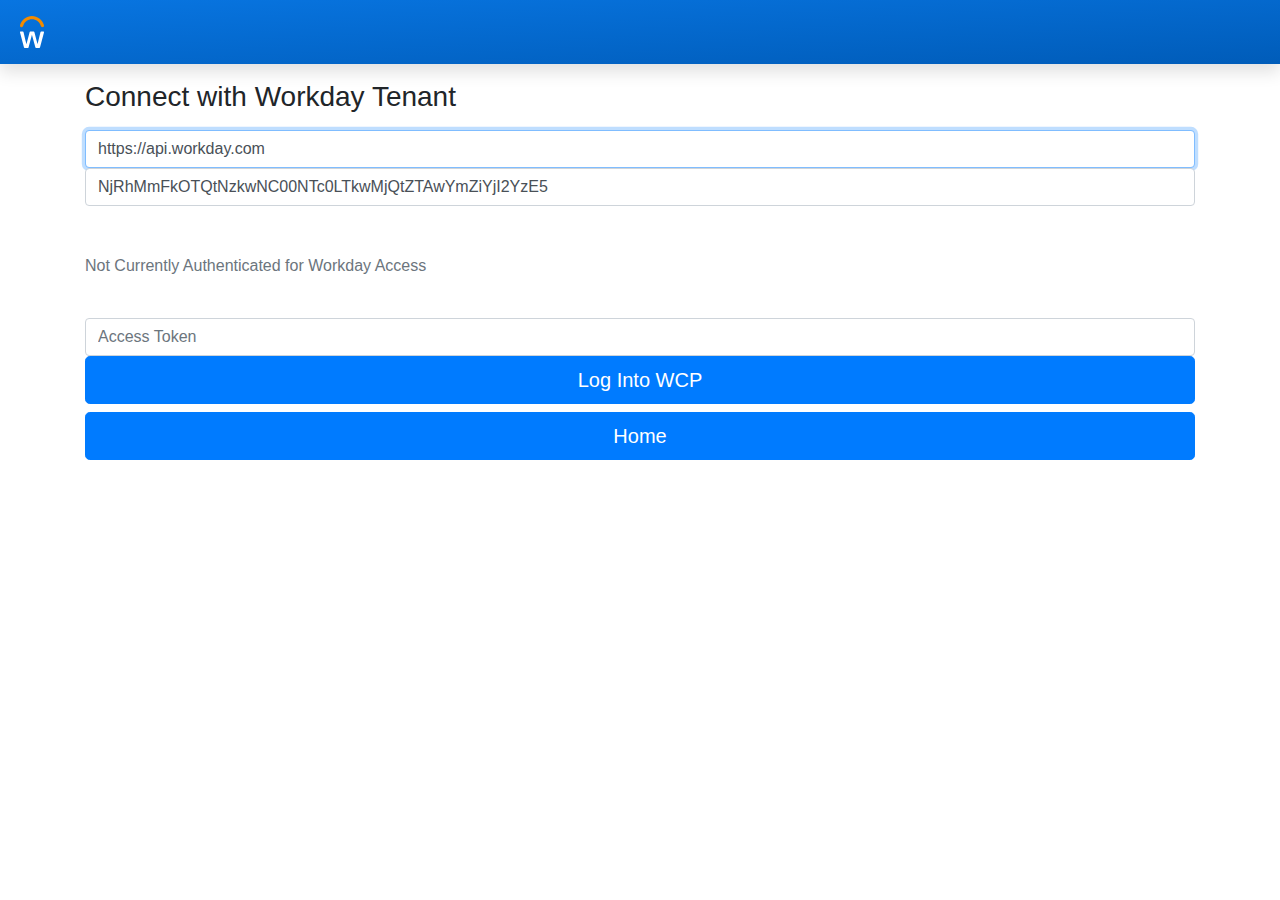
<file: login.html>
<!DOCTYPE html>

<html>

<head>
    <title>Workday Kanban REST API Demo</title>
    <script src="lib/jquery/jquery.min.js"></script>
    <script src="js/jsfuncs.js"></script>
    <script src="js/login.js"></script>
    <link href="kanban.css" rel=stylesheet type="text/css">

    <!-- Favicons -->
    <link href="img/favicon.ico" rel="icon">
    <link rel="icon" type="image/png" href="img/favicon-32x32.png" sizes="32x32" />
    <link rel="icon" type="image/png" href="img/favicon-16x16.png" sizes="16x16" />

    <!-- Bootstrap core CSS -->
    <link href="lib/bootstrap/css/bootstrap.min.css" rel="stylesheet">
</head>

<body>

    <nav class="navbar navbar-expand-sm sticky-top css-2t4gi3-Header__HeaderShell">
        <a class="navbar-brand" href="#"><img src="img/ck-dub-logo-white.svg" height="32" width="32" alt="Workday" class="img-fluid"></a>
    </nav>

<p></p>
<section class="container">
<div class="form-signin">

    <h1 class="h3 mb-3 font-weight-normal">Connect with Workday Tenant</h1>

    <div id="loginfields">
        <label for="wdurl" class="sr-only">Workday URL:</label>
        <input type="text" id="wdurl" value="https://api.workday.com"  class="form-control" placeholder="Workday URL" required autofocus>
        <label for="clientID" class="sr-only">API Client ID</label>
        <input type="text" id="clientID" size = "32" value="NjRhMmFkOTQtNzkwNC00NTc0LTkwMjQtZTAwYmZiYjI2YzE5" class="form-control" placeholder="API Client ID" required>
        <p class="mt-5 mb-3 text-muted" id="pageData" />
        <div id="tokendiv"><label for="token"  ></label>
            <input type="text" id="token" size = "32" class="form-control" placeholder="Access Token"></div>
    </div>
    <button class="btn btn-lg btn-primary btn-block" id="login" onclick="genToken()">Log Into WCP</button>
    <button class="btn btn-lg btn-primary btn-block" id="next" onclick="toHome()">Home</button>

    </div>
</section>

</body>
<script>Initialize();</script>  <!-- called onload - see jsfuncs.js -->
</html>
</file>
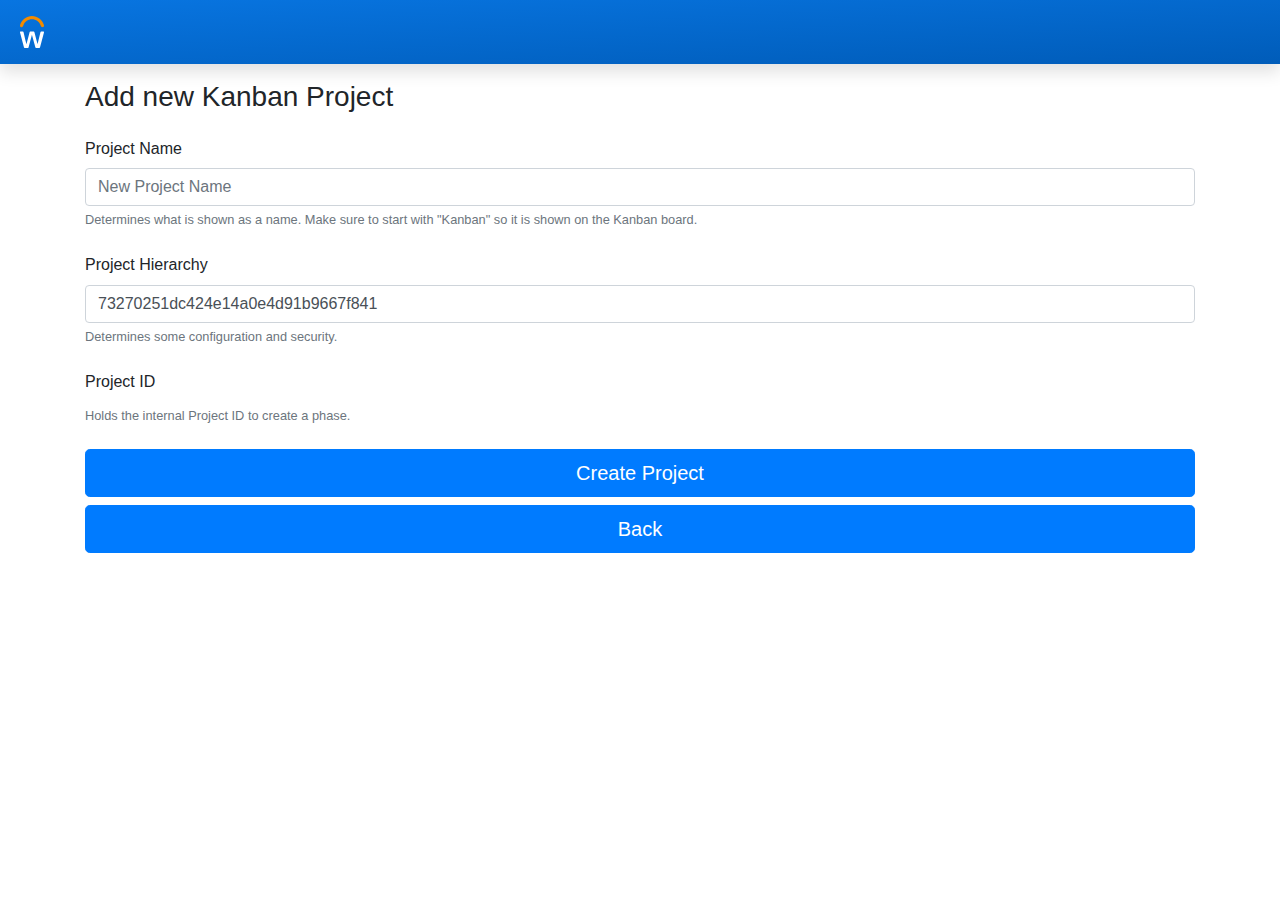
<file: newProject.html>
<!DOCTYPE html>

<html>
<head>
    <title>Workday Kanban REST API Demo</title>
    <script src="lib/jquery/jquery.min.js"></script>
    <script src="lib/jquery/jquery-migrate.min.js"></script>
    <script src="lib/bootstrap/js/bootstrap.bundle.min.js"></script>
    <!-- javascrip library for this page-->
    <script src="js/jsfuncs.js"></script>
    <script src="js/newProject.js"></script>

    <!-- Bootstrap CSS File -->
    <link href="lib/bootstrap/css/bootstrap.min.css" rel="stylesheet">
    <link href="kanban.css" rel=stylesheet type="text/css">

    <!-- Favicons -->
    <link href="img/favicon.ico" rel="icon">
    <link rel="icon" type="image/png" href="img/favicon-32x32.png" sizes="32x32" />
    <link rel="icon" type="image/png" href="img/favicon-16x16.png" sizes="16x16" />

</head>

<!------ Include the above in your HEAD tag ---------->
<body>

<nav class="navbar navbar-dark navbar-expand-sm sticky-top css-2t4gi3-Header__HeaderShell">
    <a class="navbar-brand" href="#"><img src="img/ck-dub-logo-white.svg" height="32" width="32" alt="Workday" class="img-fluid"></a>
</nav>

<p></p>
<section class="container">


    <h1 class="h3 mb-3 font-weight-normal">Add new Kanban Project</h1>


    <label for="projectName" class="col-form-label">Project Name</label>
    <input type="text" id="projectName" class="form-control" placeholder="New Project Name" required>
    <small id="kanbanHelp" class="form-text text-muted">Determines what is shown as a name. Make sure to start with "Kanban" so it is shown on the Kanban board.</small>
    <br>
    <label for="projectHierarchy" class="">Project Hierarchy</label>
    <input type="text" id="projectHierarchy" class="form-control" placeholder="Project Hierarchy WID" value="73270251dc424e14a0e4d91b9667f841" required>
    <small id="projectHierHelp" class="form-text text-muted">Determines some configuration and security.</small>
    <br>
    <label for="projectID" class="">Project ID</label>
    <input type="text" id="projectID" class="form-control" placeholder="Project WID" value="" disabled>
    <small id="projectIDHelp" class="form-text text-muted">Holds the internal Project ID to create a phase.</small>

    <br>
    <div class="alert alert-success" id="usermsg" role="alert">
        Project has been created successfully!
    </div>
    <div class="alert alert-success" id="usermsg2" role="alert">
        Project Phase has been created successfully! You are good to go!
    </div>

    <button class="btn btn-lg btn-primary btn-block" id="createProject" onclick="createProject();">Create Project</button>
    <button class="btn btn-lg btn-primary btn-block" id="createPhase" onclick="createPhase();">Create Phase</button>
    <button class="btn btn-lg btn-primary btn-block" id="next" onclick="window.location.href = 'kanban.html'">Back</button>


</section>

</body>
<script>
    loadPage();
</script>
</html>
</file>
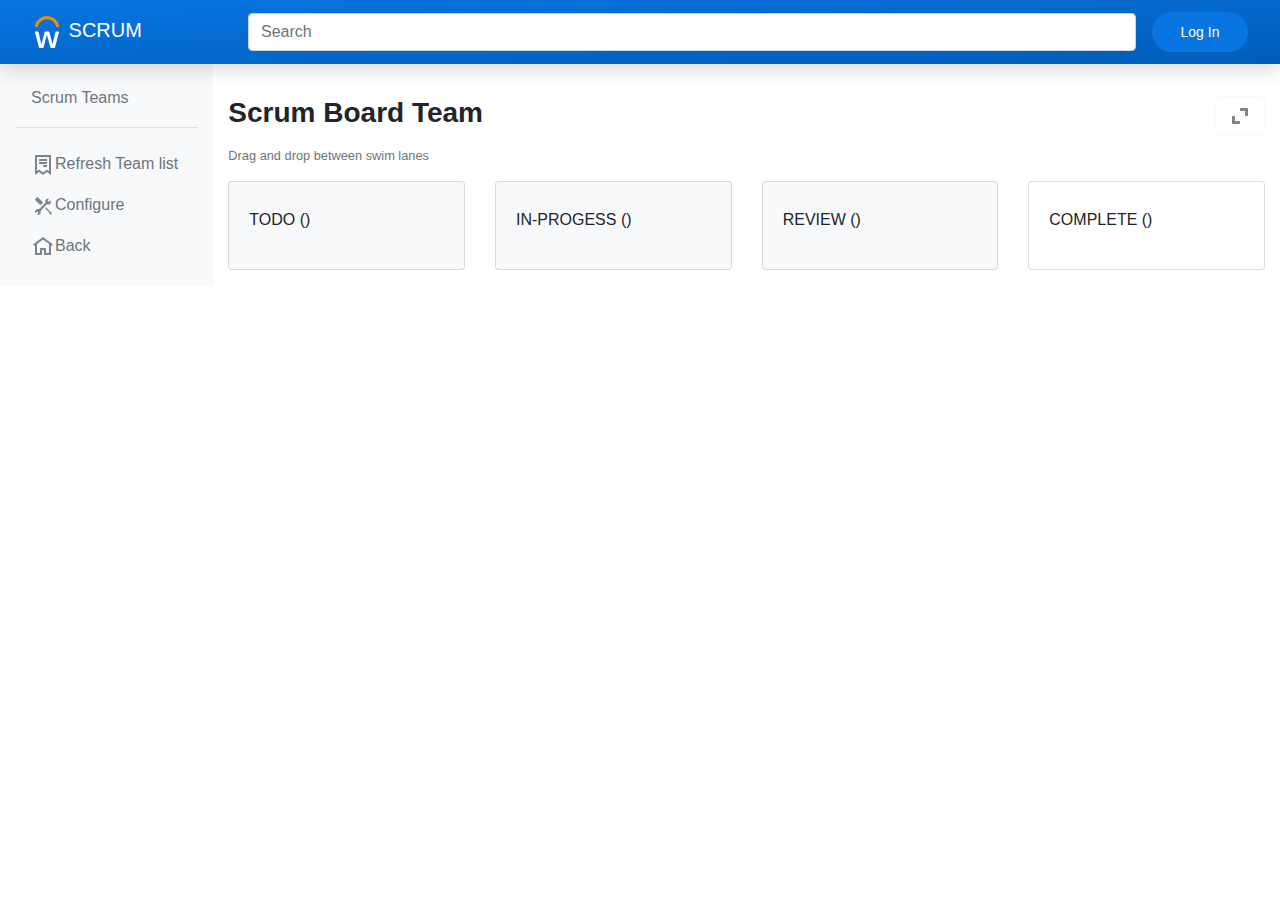
<file: scrum.html>
<!DOCTYPE html>

<html>
<head>
    <title>Workday Project REST API Demo</title>
    <script src="lib/jquery/jquery.min.js"></script>
    <script src="lib/jquery/jquery-migrate.min.js"></script>
    <script src="lib/bootstrap/js/bootstrap.bundle.min.js"></script>

    <!-- javascrip library for this page-->
    <script src="js/scrum.js"></script>
    <script src="js/jsfuncs.js"></script>
    <script src="js/agileCore.js"></script>
    <!-- Bootstrap CSS File -->
    <link href="lib/bootstrap/css/bootstrap.min.css" rel="stylesheet">
    <link href="kanban.css" rel=stylesheet type="text/css">

    <!-- Favicons -->
    <link href="img/favicon.ico" rel="icon">
    <link rel="icon" type="image/png" href="img/favicon-32x32.png" sizes="32x32" />
    <link rel="icon" type="image/png" href="img/favicon-16x16.png" sizes="16x16" />

    <style>
        .wrapper {
            display: flex;
            align-items: stretch;
        }

        #sidebar.active
        {
            margin-left: -250px;
        }
    </style>

</head>

<!------ Include the above in your HEAD tag ---------->
<body>
    <nav class="navbar navbar-expand-sm sticky-top css-2t4gi3-Header__HeaderShell">
        <a class="navbar-brand col-sm-3 col-md-2 mr-0"><img src="img/ck-dub-logo-white.svg" height="32" width="32" alt="Workday" class="img-fluid"> SCRUM</a>
        <input class="form-control css-1c3oqol-SearchBar__SearchForm" onkeyup="searchTasks();" type="text" id="searchBar" placeholder="Search" aria-label="Search" data-cip-id="cIPJQ342845639">
        <ul class="navbar-nav px-3">
            <li class="nav-item text-nowrap">
                <button class="css-qe36ns-ButtonBase__ButtonBaseCon" id="LogIn2" onclick="window.location.href = 'login.html'">Log In</button>
            </li>
        </ul>
    </nav>
<div class="container-fluid">
<div id="sidebar" class="row wrapper">
    <nav class="col-md-2 d-none d-md-block bg-light sidebar">
        <h6 class="sidebar-heading d-flex justify-content-between align-items-center px-3 mt-4 mb-1 text-muted"><span>Scrum Teams</span></h6>
        <div id="dynSide"></div>
        <div class="sidebar-sticky">
        </div>
    </nav>
    <main role="main" class="col-md-9 ml-sm-auto col-lg-10 pt-3">
        <div class="row">
            <span class="container pt-3 col-sm">
            <h3 id='teamName' class="font-weight-bold text-black">Scrum Board Team</h3>
            <p id="projectButtons"></p>
                <p id="projectButtonsTest"></p>
             </span>
            <!--<span class="container pt-3 col-sm" id="chart"></span>-->
            <div class="container pt-3 col-sm" ><span id="sprints"></span>
                <button class="btn btn-outline-light float-md-right" id="Collapse" onclick="collapse();"><img id="collapseButton" src="img/wd-icon-fullscreen.svg"></button>
                <div id="progressbar" class="progress">
                    <div class="progress-bar" role="progressbar" id="progressToDo" style="width: 15%" aria-valuenow="15" aria-valuemin="0" aria-valuemax="100"></div>
                    <div class="progress-bar bg-info" role="progressbar" id="progressInProg" style="width: 30%" aria-valuenow="30" aria-valuemin="0" aria-valuemax="100"></div>
                    <div class="progress-bar bg-success" role="progressbar" id="progressReview" style="width: 20%" aria-valuenow="20" aria-valuemin="0" aria-valuemax="100"></div>
                </div>
            </div>

        </div>

        <button class="btn btn-md btn-primary" id="addTask" onclick="addTask();">Add new Task</button>
        <button class="btn btn-md btn-secondary" id="refresh" onclick="loadScrumBoard($('#projectID').val());">Refresh</button>
        <div class="small text-secondary">Drag and drop between swim lanes</div>

            <div id="board" class="row flex-row flex-sm-nowrap py-3">
                <div class="col-sm-6 col-md-4 col-xl-3">
                    <div class="card bg-light">
                        <div id="ToDo" class="card-body">
                            <h6 class="card-title text-uppercase text-truncate py-2">ToDo ()</h6>
                            <!-- Placeholder to be filled by js execution-->
                            <div id="columnToDo"></div>
                        </div>
                    </div>
                </div>
                <div class="col-sm-6 col-md-4 col-xl-3">
                    <div class="card bg-light">
                        <div id="InProg" class="card-body">
                            <h6 class="card-title text-uppercase text-truncate py-2">In-progess ()</h6>
                            <!-- Placeholder to be filled by js execution-->
                            <div id="columnInProg"></div>
                        </div>
                    </div>
                </div>
                <div class="col-sm-6 col-md-4 col-xl-3">
                    <div class="card bg-light">
                        <div id="Review" class="card-body">
                            <h6 class="card-title text-uppercase text-truncate py-2">Review ()</h6>
                            <!-- Placeholder to be filled by js execution-->
                            <div id="columnReview"></div>
                        </div>
                    </div>
                </div>
                <div class="col-sm-6 col-md-4 col-xl-3">
                    <div class="card">
                        <div id="Comp" class="card-body">
                            <h6 class="card-title text-uppercase text-truncate py-2">Complete ()</h6>
                            <!-- Placeholder to be filled by js execution-->
                            <div id="columnComplete"></div>
                        </div>
                    </div>
                </div>
            </div>
        </div>
    </main>
</div>

    <div class="modal fade bd-example-modal-lg" id="modalTask" tabindex="-1" role="dialog" aria-labelledby="myLargeModalLabel" aria-hidden="true">
        <div class="modal-dialog modal-lg modal-dialog-centered">
            <div class="modal-content">
                <div class="modal-header">
                    <h4 class="modal-title" id="modalTitle">Edit Task: </h4>
                    <button type="button" class="close" data-dismiss="modal" aria-label="Close">
                        <span aria-hidden="true">&times;</span>
                    </button>
                </div>
                <div class="modal-body mx-3">
                   <input id="taskID" hidden="true" disabled>
                        <div class="md-form mb-2">
                            <i class="fas fa-user prefix grey-text"></i>
                            <input id="taskName" class="form-control" disabled value="Web Design">
                            <label for="taskName">Task type</label>
                         </div>
                    <div class="md-form mb-2">
                         <input id="taskMemo" class="form-control" value="undefined">
                        <label  for="taskMemo">Name</label>
                    </div>
                    <div class="md-form mb-2">
                        <textarea id="taskDescription" class="form-control" value=""></textarea>
                        <label  for="taskDescription">Description</label>
                    </div>
                    <div class="input-group" id="effortGroup">
                        <div class="input-group-prepend">
                            <button class="btn btn-outline-dark" id="subtract" onclick="$('#taskEffort').val($('#taskEffort').val()-1);return false;">-</button>
                        </div>
                        <input id="taskEffort" class="form-control" value="0">
                        <div class="input-group-append">
                            <button class="btn btn-outline-dark" id="add" onclick="$('#taskEffort').val(Number($('#taskEffort').val())+1);return false;">+</button>
                        </div>
                    </div>
                    <label for="effortGroup">Effort in Storypoints</label>
                    <hr>
                    <p id="taskResources"></p>
                    <p id="allResources"></p>
                </div>
                <div class="modal-footer">
                    <button type="button" class="btn btn-secondary" data-dismiss="modal">Close</button>
                    <button type="button" class="btn btn-primary" onclick="saveTask();">Save changes</button>
                </div>
            </div>
        </div>
    </div>

    <div class="modal fade bd-example-modal-lg" id="modalSprint" tabindex="-1" role="dialog" aria-labelledby="myLargeModalLabel" aria-hidden="true">
        <div class="modal-dialog modal-lg modal-dialog-centered">
            <div class="modal-content">
                <div class="modal-header">
                    <h4 class="modal-title" id="ModalLabel2">Move to Sprint</h4>
                    <button type="button" class="close" data-dismiss="modal" aria-label="Close">
                        <span aria-hidden="true">&times;</span>
                    </button>
                </div>
                <div class="modal-body mx-3">
                    <input id="taskID2" hidden="false" disabled>
                    <div class="md-form mb-2">
                        Current Sprint<br>
                        <div id="currSprint"></div>
                    </div>
                    <div class="md-form mb-2">
                        New Sprint<br>
                        <div id="newSprint"></div>
                    </div>
                    <input id="projectID2" hidden="false" disabled>
                </div>
                <div class="modal-footer">
                    <button type="button" class="btn btn-secondary" data-dismiss="modal">Close</button>
                    <button type="button" class="btn btn-primary" onclick="saveSprint(this);">Save changes</button>
                </div>
            </div>
        </div>
    </div>

<p id="pageData"></p>
</div>
</body>
<script>
    loadTeams();
</script>
</html>
</file>
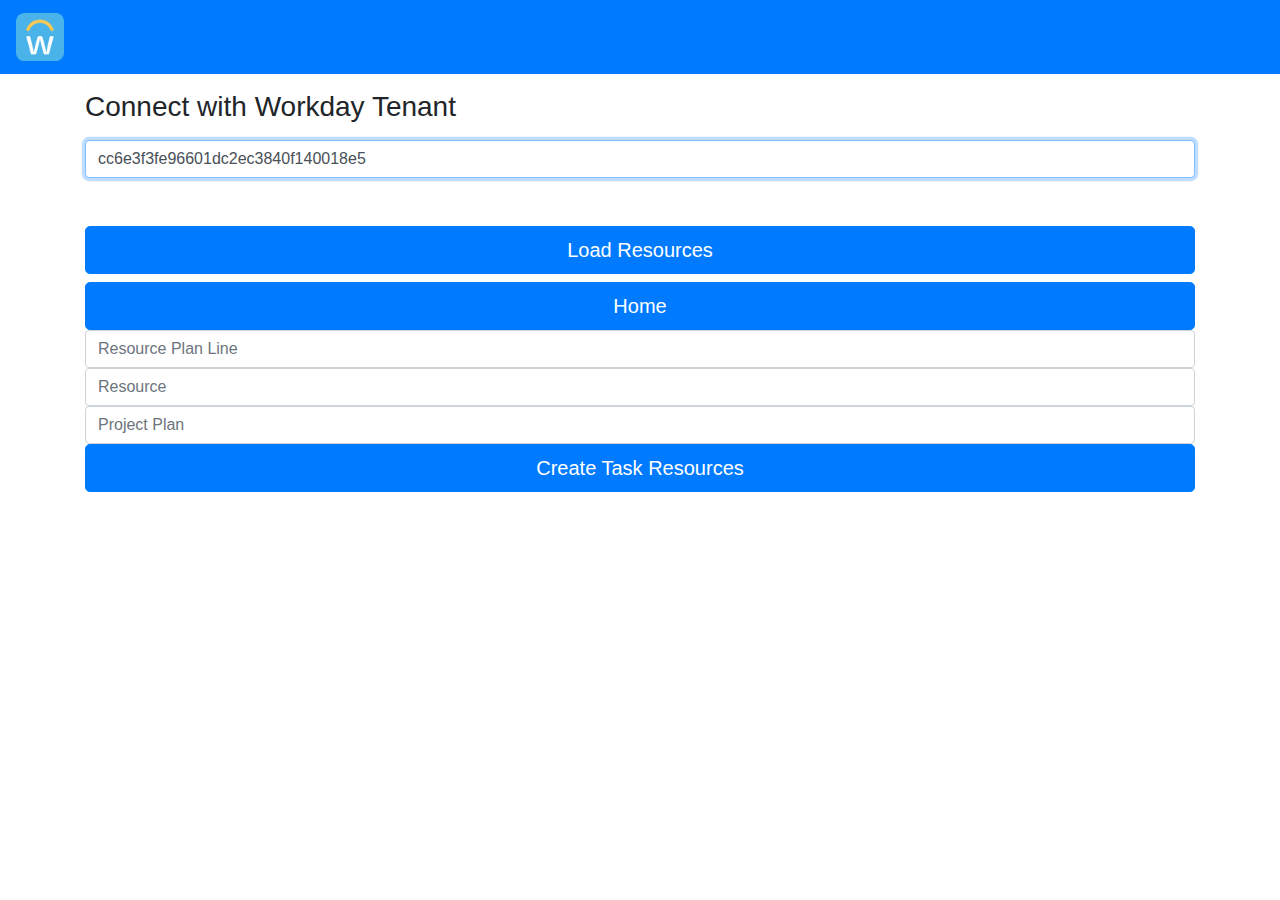
<file: taskResource.html>
<!DOCTYPE html>

<html>

<head>
    <title>Workday Kanban REST API Demo</title>
    <script src="lib/jquery/jquery.min.js"></script>
    <script src="js/jsfuncs.js"></script>
    <script src="js/taskResource.js"></script>

    <!-- Favicons -->
    <link href="img/favicon.ico" rel="icon">
    <link rel="icon" type="image/png" href="img/favicon-32x32.png" sizes="32x32" />
    <link rel="icon" type="image/png" href="img/favicon-16x16.png" sizes="16x16" />

    <!--<link rel="canonical" href="https://getbootstrap.com/docs/4.3/examples/sign-in/">-->
    <!-- Bootstrap core CSS -->
    <link href="lib/bootstrap/css/bootstrap.min.css" rel="stylesheet">

</head>

<body>

    <nav class="navbar navbar-dark navbar-expand-sm sticky-top bg-primary">
        <a class="navbar-brand" href="#"><img src="img/workday-icon-9.jpg" height="48" width="48" alt="Workday" class="img-fluid"></a>
    </nav>

<p></p>
<section class="container">
<div class="form-signin">

    <h1 class="h3 mb-3 font-weight-normal">Connect with Workday Tenant</h1>

    <div id="loginfields">
        <label for="projectID" class="sr-only">ProjectID:</label>
        <input type="text" id="projectID" value="cc6e3f3fe96601dc2ec3840f140018e5"  class="form-control" placeholder="Workday URL" required autofocus>
        <p class="mt-5 mb-3 text-muted" id="pageData" />
    </div>
    <button class="btn btn-lg btn-primary btn-block" id="login" onclick="loadResources()">Load Resources</button>
    <button class="btn btn-lg btn-primary btn-block" id="next" onclick="toHome()">Home</button>

    <input type="text" id="resourcePlanLineID"  class="form-control" placeholder="Resource Plan Line" required autofocus>
    <input type="text" id="resourceID"  class="form-control" placeholder="Resource" required autofocus>
    <input type="text" id="projectPlanID" class="form-control" placeholder="Project Plan" required autofocus>
    <button class="btn btn-lg btn-primary btn-block" id="post" onclick="postResources()">Create Task Resources</button>
    <p class="mt-5 mb-3 text-muted" id="pageResponse" />
    </div>
</section>
</body>
</html>
</file>
<file: kanban.css>
.card.draggable {
    margin-bottom: 1rem;
    cursor: grab;
}

.droppable {
    background-color: var(--success);
    min-height: 120px;
    margin-bottom: 1rem;
}

        .css-2t4gi3-Header__HeaderShell {
    display: flex;
    -webkit-box-align: center;
    align-items: center;
    box-sizing: border-box;
    font-size: 14px;
    line-height: 20px;
    font-weight: 400;
    font-family: Roboto, "Helvetica Neue", Helvetica, Arial, sans-serif;
    -webkit-font-smoothing: antialiased;
    position: relative;
    height: 64px;
    box-shadow: rgba(0, 0, 0, 0.12) 0px 8px 16px 0px;
    color: rgb(255, 255, 255);
    z-index: 4;
    background: linear-gradient(to right bottom, rgb(8, 117, 225), rgb(0, 92, 185));
    }

    .css-1c3oqol-SearchBar__SearchForm {
    position: relative;
    -webkit-box-flex: 1;
    flex-grow: 1;
    display: flex;
    -webkit-box-align: center;
    align-items: center;
    width: 100%;
    margin-left: 24px;
}

.css-1llt5ap-DubLogoTitle__Lockup {
    display: flex;
    -webkit-box-align: center;
    align-items: center;
    height: 64px;
    padding-left: 24px;
    background: none;
}

.css-qe36ns-ButtonBase__ButtonBaseCon {
    box-sizing: border-box;
    display: inline-flex;
    -webkit-box-align: center;
    align-items: center;
    -webkit-box-pack: center;
    justify-content: center;
    font-size: 14px;
    box-shadow: none;
    position: relative;
    cursor: pointer;
    vertical-align: middle;
    background-color: rgb(8, 117, 225);
    color: rgb(255, 255, 255);
    min-width: 96px;
    height: 40px;
    border-radius: 999px;
    border-width: 2px;
    border-style: solid;
    border-image: initial;
    outline: none;
    transition: all 120ms linear 0s;
    border-color: transparent;
    padding: 0px 16px;
}
</file>
